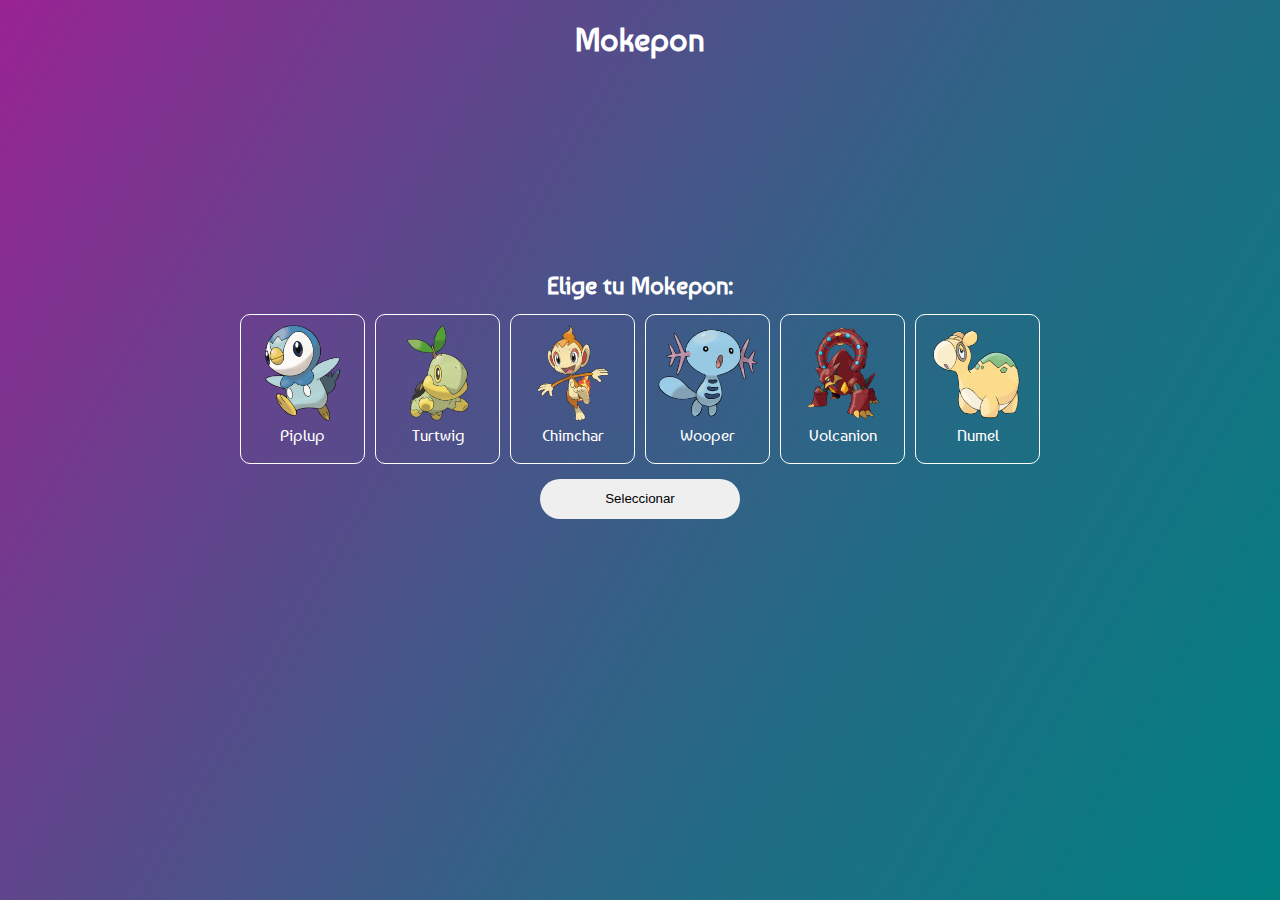
<file: index.html>
<!DOCTYPE html>
<html lang="en">
<head>
    <meta charset="UTF-8">
    <meta name="viewport" content="width=device-width, initial-scale=1.0">
    <title>Mokepon | Ricardo Zapata Cruz</title>
    <link rel="icon" href="assets/logo.png">
    <link rel="stylesheet" href="style.css">
</head>
<body>
    <h1 class="titulo">Mokepon</h1>

    <section id="lista-mascotas">
        <h2 class="subtitulo">Elige tu Mokepon:</h2>
        <div id="tarjetas" class="tarjetas"></div>
        <button id="boton-mascotas" class="main-boton">Seleccionar</button>

    </section>
    <section id="ataque" hidden>

        <section id="mensajes">
            <div><span id="ataque-jugador">JUGADOR</span></div>
            <div><span id="resultado">RESULTADO</span></div>
            <div><span id="ataque-rival">RIVAL</span></div>
        </section>

        <section id="mascotas-en-duelo">
            <div id="imagen-jugador">
                <span id="vidas-jugador"></span>
            </div>
            <img id="versus" src="assets/vs.png" alt="versus">
            <div id="imagen-rival">
                <span id="vidas-rival"></span>
            </div>
        </section>

        <h2><span id="mensaje-final">Elige tu ataque:</span></h2>

        <section id="botones">
        </section>

        <section id="reiniciar" hidden>
            <button id="boton-reiniciar" class="reinicio-boton">Reiniciar</button>
        </section>
                
    </section>
    <script src="js/mokepon.js"></script>
</body>
</html>
</file>
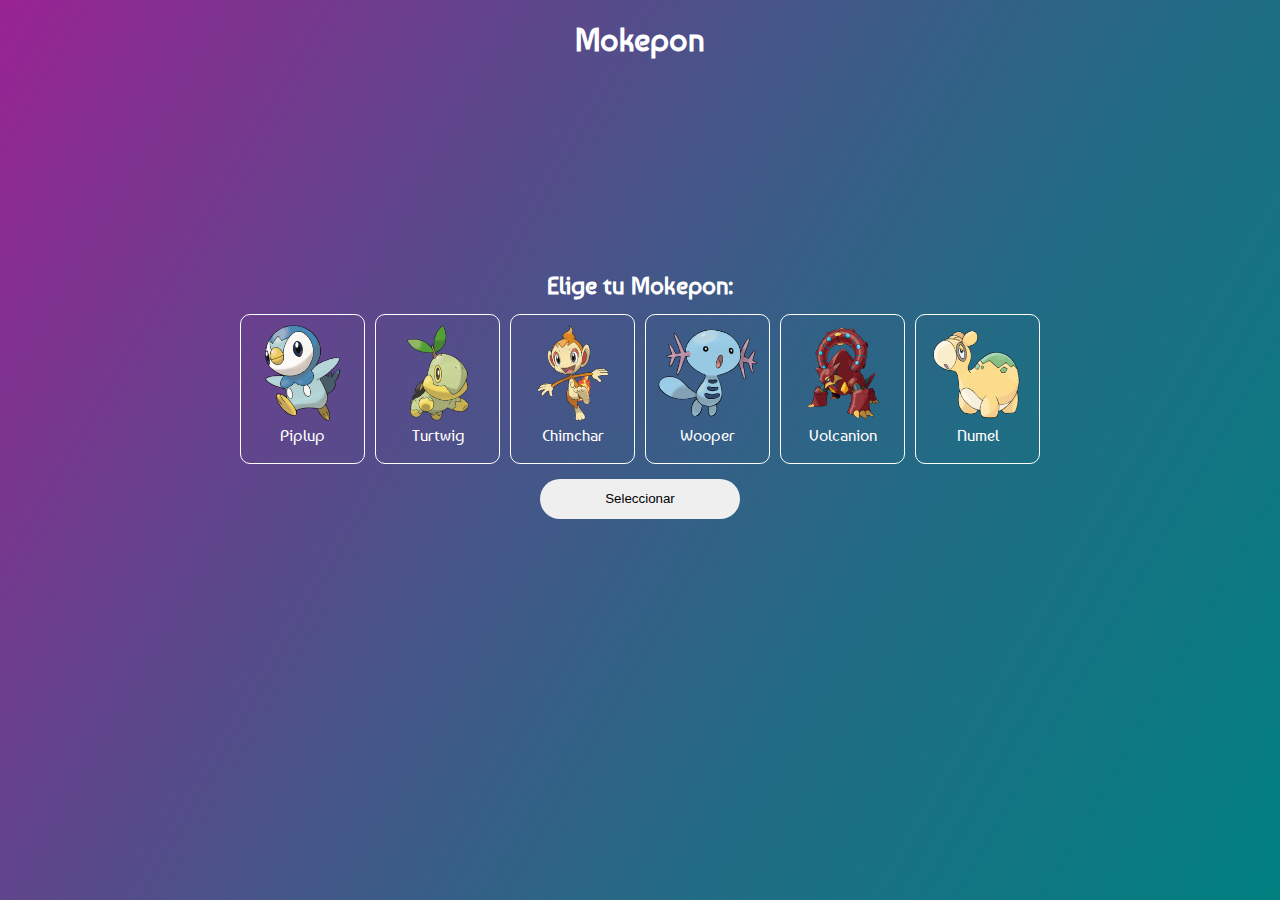
<file: mokepon.html>
<!DOCTYPE html>
<html lang="en">
<head>
    <meta charset="UTF-8">
    <meta name="viewport" content="width=device-width, initial-scale=1.0">
    <title>Mokepon | Ricardo Zapata Cruz</title>
    <link rel="icon" href="assets/logo.png">
    <script src="js/mokepon.js"></script>
    <link rel="stylesheet" href="style.css">
</head>
<body>
    <h1 class="titulo">Mokepon</h1>

    <section id="lista-mascotas">
        <h2 class="subtitulo">Elige tu Mokepon:</h2>

        <div class="tarjetas">
            <input type="radio" name="mascota" id="piplup" />
            <label for="piplup" class="mokepon">
                <img src="assets/piplup.png" alt="Piplup">
                <p>Piplup</p>
            </label>
            
            <input type="radio" name="mascota" id="turtwig" />
            <label for="turtwig" class="mokepon">
                <img src="assets/turtwig.png" alt="Turtwig">
                <p>Turtwig</p>
            </label>
            
            <input type="radio" name="mascota" id="chimchar" />
            <label for="chimchar" class="mokepon">
                <img src="assets/chimchar.png" alt="Chimchar">
                <p>Chimchar</p>
            </label>
            
            <input type="radio" name="mascota" id="wooper" />
            <label for="wooper" class="mokepon">
                <img src="assets/wooper.png" alt="Wooper">
                <p>Wooper</p>
            </label>
            
            <input type="radio" name="mascota" id="volcanion" />
            <label for="volcanion" class="mokepon">
                <img src="assets/volcanion.png" alt="Volcanion">
                <p>Volcanion</p>
            </label>
            
            <input type="radio" name="mascota" id="numel" />
            <label for="numel" class="mokepon">
                <img src="assets/numel.png" alt="Numel">
                <p>Numel</p>
            </label>
        </div>
        
        <button id="boton-mascotas" class="main-boton">Seleccionar</button>

    </section>
    <section id="ataque" hidden>

        <section id="mensajes">
            <div><span id="ataque-jugador">JUGADOR</span></div>
            <div><span id="resultado">RESULTADO</span></div>
            <div><span id="ataque-rival">RIVAL</span></div>
        </section>

        <section id="mascotas-en-duelo">
            <div id="imagen-jugador">
                <span id="vidas-jugador"></span>
            </div>
            <img id="versus" src="assets/vs.png" alt="versus">
            <div id="imagen-rival">
                <span id="vidas-rival"></span>
            </div>
        </section>

        <h2><span id="mensaje-final">Elige tu ataque:</span></h2>

        <div id="botones">
            <button id="boton-fuego" class="opciones-boton">FUEGO 🔥</button>
            <button id="boton-agua" class="opciones-boton">AGUA 💧</button>
            <button id="boton-tierra" class="opciones-boton">TIERRA 🌱</button>
        </div>

        <section id="reiniciar" hidden>
            <button id="boton-reiniciar" class="reinicio-boton">REINICIAR🔄</button>
        </section>
                
    </section>
    
</body>
</html>
</file>
<file: style.css>
@import url('https://fonts.googleapis.com/css2?family=Baumans&family=Tektur:wght@500&display=swap');

body{
    font-family: 'Baumans', cursive;
    background: linear-gradient(300deg, teal, 60%, rgb(153, 35, 147));
    background-repeat: no-repeat;
    background-attachment: fixed;
    color: white;
    margin: 0px;
    align-items: center;
}

.titulo {
    color: white;
    text-align: center;
}

.subtitulo {
    color: white;
    margin: 10px;
}

#lista-mascotas {
    display: flex;
    flex-direction: column;
    justify-content: center;
    align-items: center;
    height: 70vh;
}

@media (max-width: 400px){
    #lista-mascotas {
        display: flex;
        flex-direction: column;
        justify-content: center;
        align-items: center;
        height: 80vh;
    }

    #botones button{
        font-family: 'Comic Sans MS';
        width: 50px;
        height: 50px;
        border-radius: 25px;
        background-color: white;
        border-color: transparent;
        font-size: 25px;
        margin: 5px;
    }

    #botones button:disabled{
    background-color: rgba(0, 0, 0, 0.3);
    color: rgba(0, 0, 0, 0.8);
    transition: .5s;
    }
}

.tarjetas {
    display: flex;
    justify-content: center;
    flex-wrap:wrap;
}

#ataque{
    flex-direction: column;
    align-items: center;
    text-align: center;
    justify-content: center;
    width: 90%; 
    margin: 0 auto;
}

#mensajes{
    display: flex;
    flex-wrap: wrap;
    justify-content: center;
    margin: 10px;
}

#mensajes div{
    display: flex;
    justify-content: center;
    align-items: center;
    background-color: rgba(0, 0, 0, 0.25);
    width: 150px;
    height: 30px;
    text-align: center;
    border: 1px white solid;
    border-radius: 20px;
    margin: 5px;
    transition: 0.5s;
}

#mascotas-en-duelo{
    display: flex;
    justify-content: center;
    align-items: center;
}

#mascotas-en-duelo div{
    display: flex;
    flex-direction: column;
    border: 1px white solid;
    border-radius: 10px;
    padding: 20px 0;
    box-sizing: border-box;
    background-color: white;
    color: black;
    text-align: center;
}

#mascotas-en-duelo div img{
    margin: 10px 0 0 0;
    width: 100%;
}

#mascotas-en-duelo div span{
    font-size: 25px;
}

#versus{
    width: 30%;
    filter: drop-shadow(0 2px 5px white);
    margin: 0 -10% 0 -10%;
}

#botones{
    display: flex;
    flex-wrap: wrap;
    justify-content: center;
}

.opciones-boton{
    font-family: 'Comic Sans MS';
    width: 60px;
    height: 60px;
    border-radius: 30px;
    background-color: white;
    border-color: transparent;
    font-size: 30px;
    margin: 5px;
}

.opciones-boton:disabled{
    background-color: rgba(0, 0, 0, 0.3);
    color: rgba(0, 0, 0, 0.8);
    transition: .5s;

}

.main-boton{
    width: 200px;
    height: 40px;
    margin: 10px;
    border-radius: 20px;
    border: 1px transparent solid;
}

.reinicio-boton{
    width: 200px;
    height: 40px;
    border-radius: 20px;
    border: 1px transparent solid;
}

.mokepon {
    width: 125px;
    height: 150px;
    padding: 10px;
    box-sizing: border-box;
    border: 1px white solid;
    margin: 5px;
    border-radius: 10px;
    text-align: center;
    transition:  .3s;
}

label:hover{
    background-color: rgba(0, 0, 0, 0.25);
}

button:enabled:hover{
    background-color:  rgba(0, 0, 0, 0.25);
    border: 1px white solid;
    color: white;
    transition: 0.3s;
}

input:checked + label {
    background-color: white;
    color: black;
}

.mokepon p{
    margin: 0px;
}

img {
    height:75%;
}

input{ 
    display: none;
}
</file>
